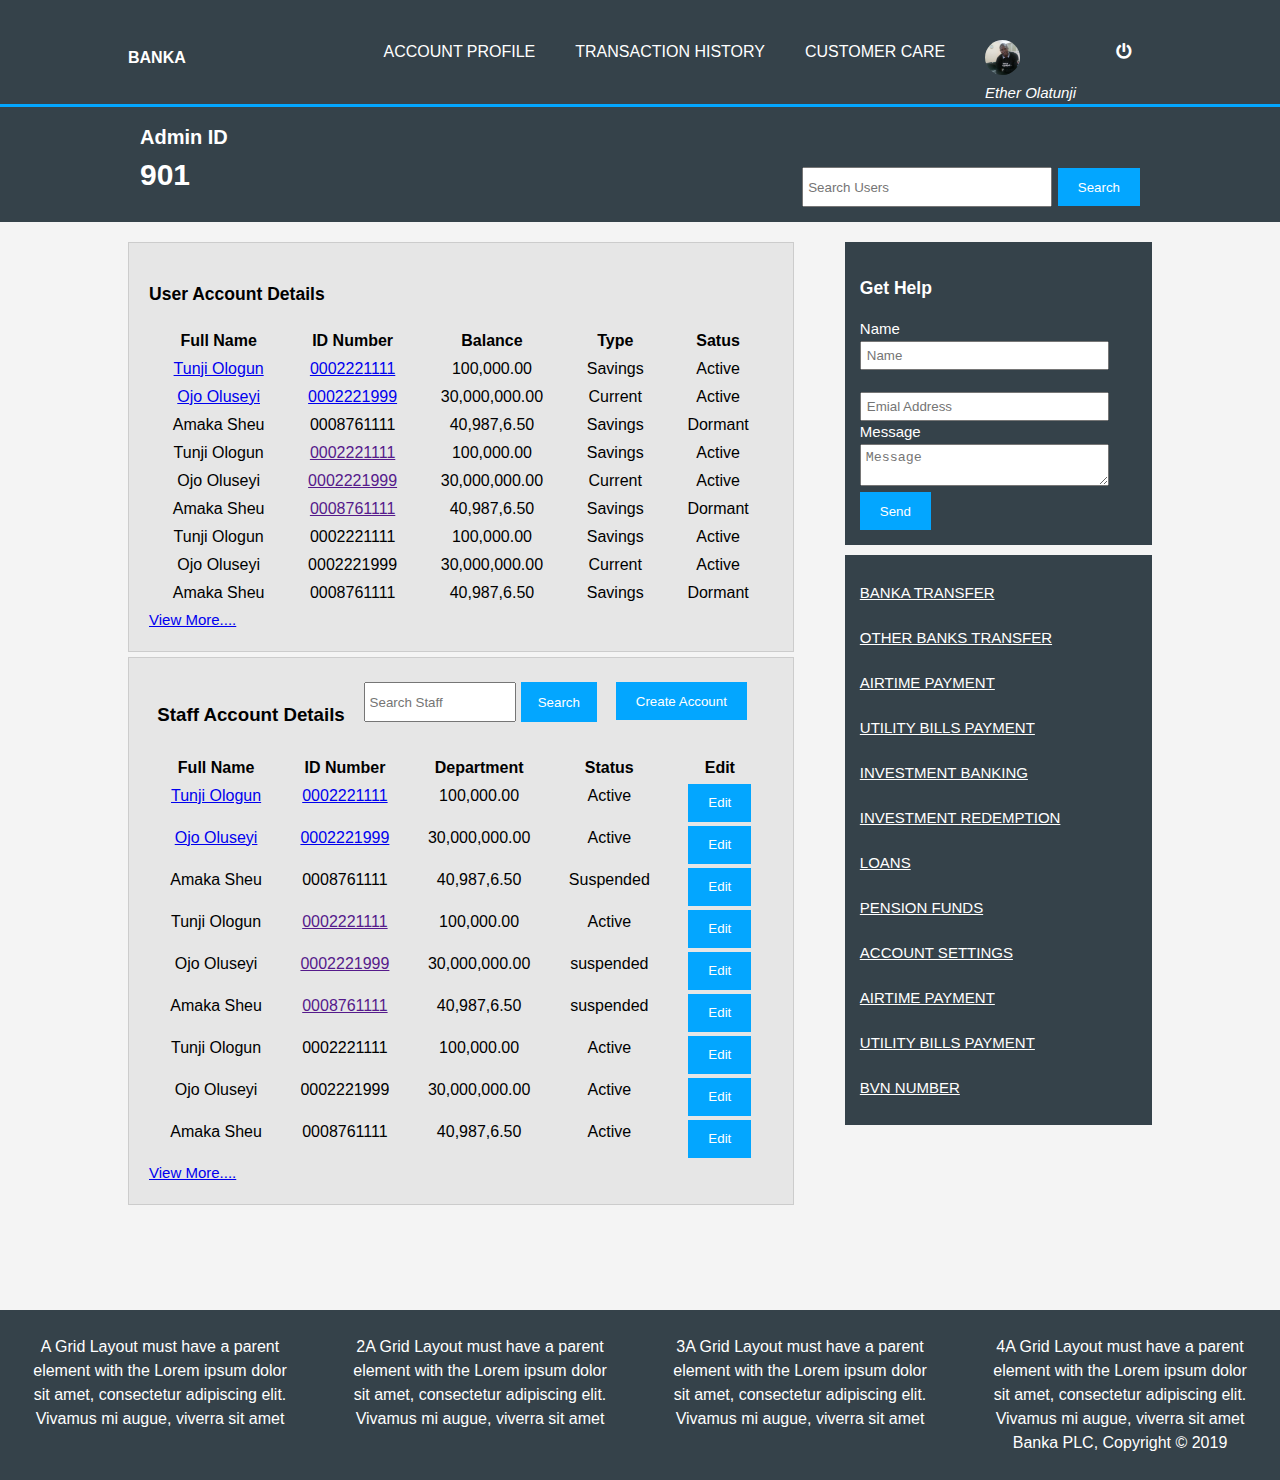
<file: UI/AdminPage/admin_dashboard.html>
<!DOCTYPE html>
<html>
  <head>
    <meta charset="utf-8">
    <meta name="viewport" content="width=device-width">
    <meta name="description" content="Reliable and fast internet banking platform">
      <meta name="keywords" content="online banking, payment gateway, API Integration, USSD">
    <meta name="Banka" content="Online Banking">
    <title>Users Dashboard</title>
    <link rel="stylesheet" href="../css/dashboard.css">
    <link rel="stylesheet" href="">
    <link rel="stylesheet" href="https://use.fontawesome.com/releases/v5.8.1/css/all.css">
    <script src="../js/staff.js"></script>
  </head>
  <body>
    <header>
      <div class="container">
        <div id="branding">
          <h1><a href="index.html" >BANKA</a></h1>
        </div>
        <nav>
          <ul>
            <li><a href="index.html">Account Profile</a></li>
            <li><a href="about.html">Transaction History</a></li>
            <li class="current"><a href="services.html">Customer Care</a></li>
            <li> <div class="current-user" id="user">
            
            <span><img class="avatar" src="../media/profile.jpg" /></span><br>
            <span><i>Ether Olatunji</i></span>
            
            </div></li>
            <li><i><a href="../ClientPage/index.html"><i class="fas fa-power-off"></i></a></i></li>
          </ul>
          
        </nav>
      </div>
    </header>

    <section id="newsletter">
      <div class="container">
        <span class="cash">Admin ID<span><br>
        <span class="cashnum">901</span>
        <form>
          <input type="search" placeholder="Search Users">
          <button type="submit" class="button_2">Search</button>
        </form>
      </div>
    </section>

    

    <section id="main">
      <div class="container">
        <article id="main-col">
          <h1 class="page-title"></h1>
          <ul id="services">
           
            <li>
              <div class="acctdetails">
                <h3>User Account Details</h3>
              


                                        <div class="grid-container .acctdetails">
                                          <div class="grid-item "><strong>Full Name</strong></div>
                                          <div class="grid-item "><strong>ID Number</strong></div>
                                          <div class="grid-item "><strong>Balance</strong></div>
                                          <div class="grid-item "><strong>Type</strong></div>
                                          <div class="grid-item "><strong>Satus</strong></div>
                                          <div class="grid-item"><a href="#" onclick="return show_EditStaff()">Tunji Ologun</a></div>
                                          <div class="grid-item"><a href="#" onclick="return show_EditStaff()">0002221111</a></div>
                                          <div class="grid-item">100,000.00</div>
                                          <div class="grid-item">Savings</div>
                                         <div class="grid-item">Active</div>
                                          <div class="grid-item"><a href="#" onclick="return show_EditStaff()"> Ojo Oluseyi</a></div> 
                                          <div class="grid-item"><a href="#" onclick="return show_EditStaff()">0002221999</a></div>
                                          <div class="grid-item">30,000,000.00</div>
                                          <div class="grid-item">Current</div>
                                          <div class="grid-item">Active</div>
                                          <div class="grid-item">Amaka Sheu</div>
                                          <div class="grid-item">0008761111</div>
                                          <div class="grid-item">40,987,6.50</div>
                                          <div class="grid-item">Savings</div>
                                         <div class="grid-item">Dormant</div>
                                         <div class="grid-item">Tunji Ologun</div>
                                          <div class="grid-item"><a href="">0002221111</a></div>
                                          <div class="grid-item">100,000.00</div>
                                          <div class="grid-item">Savings</div>
                                         <div class="grid-item">Active</div>
                                          <div class="grid-item">Ojo Oluseyi</div> 
                                          <div class="grid-item"><a href="">0002221999</a></div>
                                          <div class="grid-item">30,000,000.00</div>
                                          <div class="grid-item">Current</div>
                                          <div class="grid-item">Active</div>
                                          <div class="grid-item">Amaka Sheu</div>
                                          <div class="grid-item"><a href="">0008761111</a></div>
                                          <div class="grid-item">40,987,6.50</div>
                                          <div class="grid-item">Savings</div>
                                         <div class="grid-item">Dormant</div>
                                         <div class="grid-item">Tunji Ologun</div>
                                          <div class="grid-item">0002221111</div>
                                          <div class="grid-item">100,000.00</div>
                                          <div class="grid-item">Savings</div>
                                         <div class="grid-item">Active</div>
                                          <div class="grid-item">Ojo Oluseyi</div> 
                                          <div class="grid-item">0002221999</div>
                                          <div class="grid-item">30,000,000.00</div>
                                          <div class="grid-item">Current</div>
                                          <div class="grid-item">Active</div>
                                          <div class="grid-item">Amaka Sheu</div>
                                          <div class="grid-item">0008761111</div>
                                          <div class="grid-item">40,987,6.50</div>
                                          <div class="grid-item">Savings</div>
                                         <div class="grid-item">Dormant</div>
                                          
                                          </div> 
                                          
                                          

                                          <div><a href="#">View More....</a></div>                      
                  </div>
            </li>
            <li>
                    <div class="acctdetails">
                            
                <div class="grid-container .staffdetails">
                    <div class="grid-item "><strong><h3>Staff Account Details</h3></strong></div>
                                    <div class="grid-item ">
                                            <section id="staff_search">
                                               <form>
                                                   
                                                <input type="search" placeholder="Search Staff">
                                                <button type="submit" class="btn_3" >Search</button>
                                               </form>
                                            </section>
                                        </div>
                                        <div class="grid-item "><button class="button_2" onclick="div_showstaff()">Create Account</button>

                                        </div>

                </div>
                            
            
                                                    <div class="grid-container .acctdetails">
                                                      <div class="grid-item "><strong>Full Name</strong></div>
                                                      <div class="grid-item "><strong>ID Number</strong></div>
                                                      <div class="grid-item "><strong>Department</strong></div>
                                                      <div class="grid-item "><strong>Status</strong></div>
                                                      <div class="grid-item "><strong>Edit</strong></div>
                                                      <div class="grid-item"><a href="#" onclick="return show_EditStaff()">Tunji Ologun</a></div>
                                                      <div class="grid-item"><a href="#" onclick="return show_EditStaff()">0002221111</a></div>
                                                      <div class="grid-item">100,000.00</div>
                                                      <div class="grid-item">Active</div>
                                                     <div class="grid-item"><button class="button_2" onclick="show_EditStaff()">Edit</button></div>
                                                      <div class="grid-item"><a href="#" onclick="return show_EditStaff()"> Ojo Oluseyi</a></div> 
                                                      <div class="grid-item"><a href="#" onclick="return show_EditStaff()">0002221999</a></div>
                                                      <div class="grid-item">30,000,000.00</div>
                                                      <div class="grid-item">Active</div>
                                                      <div class="grid-item"><button class="button_2" onclick="show_EditStaff()">Edit</button></div>
                                                      <div class="grid-item">Amaka Sheu</div>
                                                      <div class="grid-item">0008761111</div>
                                                      <div class="grid-item">40,987,6.50</div>
                                                      <div class="grid-item">Suspended</div>
                                                     <div class="grid-item"><button class="button_2">Edit</button></div>
                                                     <div class="grid-item">Tunji Ologun</div>
                                                      <div class="grid-item"><a href="">0002221111</a></div>
                                                      <div class="grid-item">100,000.00</div>
                                                      <div class="grid-item">Active</div>
                                                     <div class="grid-item"><button class="button_2">Edit</button></div>
                                                      <div class="grid-item">Ojo Oluseyi</div> 
                                                      <div class="grid-item"><a href="">0002221999</a></div>
                                                      <div class="grid-item">30,000,000.00</div>
                                                      <div class="grid-item">suspended</div>
                                                      <div class="grid-item"><button class="button_2">Edit</button></div>
                                                      <div class="grid-item">Amaka Sheu</div>
                                                      <div class="grid-item"><a href="">0008761111</a></div>
                                                      <div class="grid-item">40,987,6.50</div>
                                                      <div class="grid-item">suspended</div>
                                                     <div class="grid-item"><button class="button_2">Edit</button></div>
                                                     <div class="grid-item">Tunji Ologun</div>
                                                      <div class="grid-item">0002221111</div>
                                                      <div class="grid-item">100,000.00</div>
                                                      <div class="grid-item">Active</div>
                                                     <div class="grid-item"><button class="button_2">Edit</button></div>
                                                      <div class="grid-item">Ojo Oluseyi</div> 
                                                      <div class="grid-item">0002221999</div>
                                                      <div class="grid-item">30,000,000.00</div>
                                                      <div class="grid-item">Active</div>
                                                      <div class="grid-item"><button class="button_2">Edit</button></div>
                                                      <div class="grid-item">Amaka Sheu</div>
                                                      <div class="grid-item">0008761111</div>
                                                      <div class="grid-item">40,987,6.50</div>
                                                      <div class="grid-item">Active</div>
                                                     <div class="grid-item"><button class="button_2">Edit</button></div>
                                                      
                                      
                                      
                             </div>                 
                             <div><a href="#">View More....</a></div>
                            
                            </div>
                  
            </li>
          </ul>
        </article>

        <aside id="sidebar">
          <div class="dark">
            <h3>Get Help</h3>
            <form class="quote">
                        <div>
                            <label>Name</label><br>
                            <input type="text" placeholder="Name">
                        </div>
                        <div>
                            <label?Email</label></labelEmail><br>
                            <input type="email" placeholder="Emial Address">
                        </div>
                        <div>
                            </label>Message</label><br>
                            <textarea placeholder="Message"></textarea>
                        </div>
                        <button class="button_1" type="submit">Send</button>
                    </form>
          </div>
          <div class="dark sidemenu">
         <a href="#"> Banka Transfer</a><br> 
         <a href="#"> Other Banks Transfer</a><br>
         <a href="#"> Airtime payment</a><br>
         <a href="#"> Utility Bills Payment</a><br>
         <a href="#"> InvestMent Banking</a><br>
         <a href="#"> Investment Redemption</a><br>
         <a href="#"> Loans</a><br>
         <a href="#"> Pension Funds</a><br>
         <a href="#"> Account Settings</a><br> 
         <a href="#"> Airtime payment</a><br>
         <a href="#"> Utility Bills Payment</a><br>
         <a href="#"> BVN Number</a><br>
         
          

            

          </div>
          
        </aside>
      </div>
    </section>
    <section>
        <!--  Transaction Form-->
        <div id="editdiv" class="popdiv">
            <!-- Popup Div Starts Here -->
            <div id="popupContact">
              <!-- Contact Us Form -->
              <form action="#" id="popform1" method="post" name="form">
                <img id="close" src="../media/close.png" onclick="hide_EditStaff()" />
    
                <h3>Transaction</h3>
                <hr/>
                <centre>
                    <img src="../media/profile.jpg" style="width:140px; height:120px;">
                    <div class="tranzact">
                <div class="grid-container tranzact2">
                
                <div class="grid-item ">Name</div>
                <div class="grid-item ">Tunji Ologun</div>
                <div class="grid-item ">ID</div>

                  <div class="grid-item ">0002221111</div>
                  <div class="grid-item ">BVN</div>
                  <div class="grid-item ">0008881111</div>
                  <div class="grid-item ">PIN N0</div>
                  <div class="grid-item ">0211</div>
                  <div class="grid-item ">Officer</div>
                  <div class="grid-item ">Musa Tochuku</div>
                  
                 </div> 
                 <div><a href="../ClentPage/user_dashboard.html">Transaction History....</a></div>         
                </div>
                
                  <button type="submit" class="btn_4">Deactivate</button>
                
                
                  <button type="submit" class=" btn_4">Activate</button>
                  <button type="submit" class=" btn_4">Delete</button>
                
                </centre>
              </form>
            </div>
            <!-- Popup Div Ends Here -->
          </div>

           <!--  Staff Acct SIGN UP FORM-->
           <div id="staffdiv" class="popdiv create_acct">
                <!-- Popup Div Starts Here -->
                <div id="popupContact">
                  <!-- Contact Us Form -->
                  <form action="#" id="popcreate" method="post" name="form">
                    <img id="close" src="../media/close.png" onclick="div_hidestaff()" />
        
                    <h3>Create Account</h3>
                    <hr />
                    <centre>
                      <input
                        id="name"
                        name="name"
                        placeholder="Full Name"
                        type="text"
                        required
                      />
                      
                      <input
                        id="phone"
                        name="phone"
                        placeholder="Phone Number"
                        type="number"
                        required
                      />
                      <input
                        id="email"
                        name="email"
                        placeholder="Email"
                        type="email"
                        required
                      />
                      <input
                        type="number"
                        placeholder="ID N0"
                        id="pass"
                        required
                      />
                      <select>
                        <option selected>Select Account</option>
                          <option>Create User</option>
                          <option>Create Cashier</option>
                          <option>Create Admin</option>
                      </select>
                      <input
                        type="password"
                        placeholder="Password"
                        id="pass"
                        required
                      />
                      <a href="javascript:%20check_empty()" id="submit">Create</a>
                    </centre>
                  </form>
                </div>
                <!-- Popup Div Ends Here -->
    </section>

         
    <footer>
      <div class="grid-container">
        <div class="grid-item">
          A Grid Layout must have a parent element with the Lorem ipsum dolor
          sit amet, consectetur adipiscing elit. Vivamus mi augue, viverra sit
          amet
        </div>
        <div class="grid-item">
          2A Grid Layout must have a parent element with the Lorem ipsum dolor
          sit amet, consectetur adipiscing elit. Vivamus mi augue, viverra sit
          amet
        </div>
        <div class="grid-item">
          3A Grid Layout must have a parent element with the Lorem ipsum dolor
          sit amet, consectetur adipiscing elit. Vivamus mi augue, viverra sit
          amet
        </div>
        <div class="grid-item">
          4A Grid Layout must have a parent element with the Lorem ipsum dolor
          sit amet, consectetur adipiscing elit. Vivamus mi augue, viverra sit
          amet <br />
          Banka PLC, Copyright &copy; 2019
        </div>
      </div>
    </footer>
  </body>
</html>
</file>
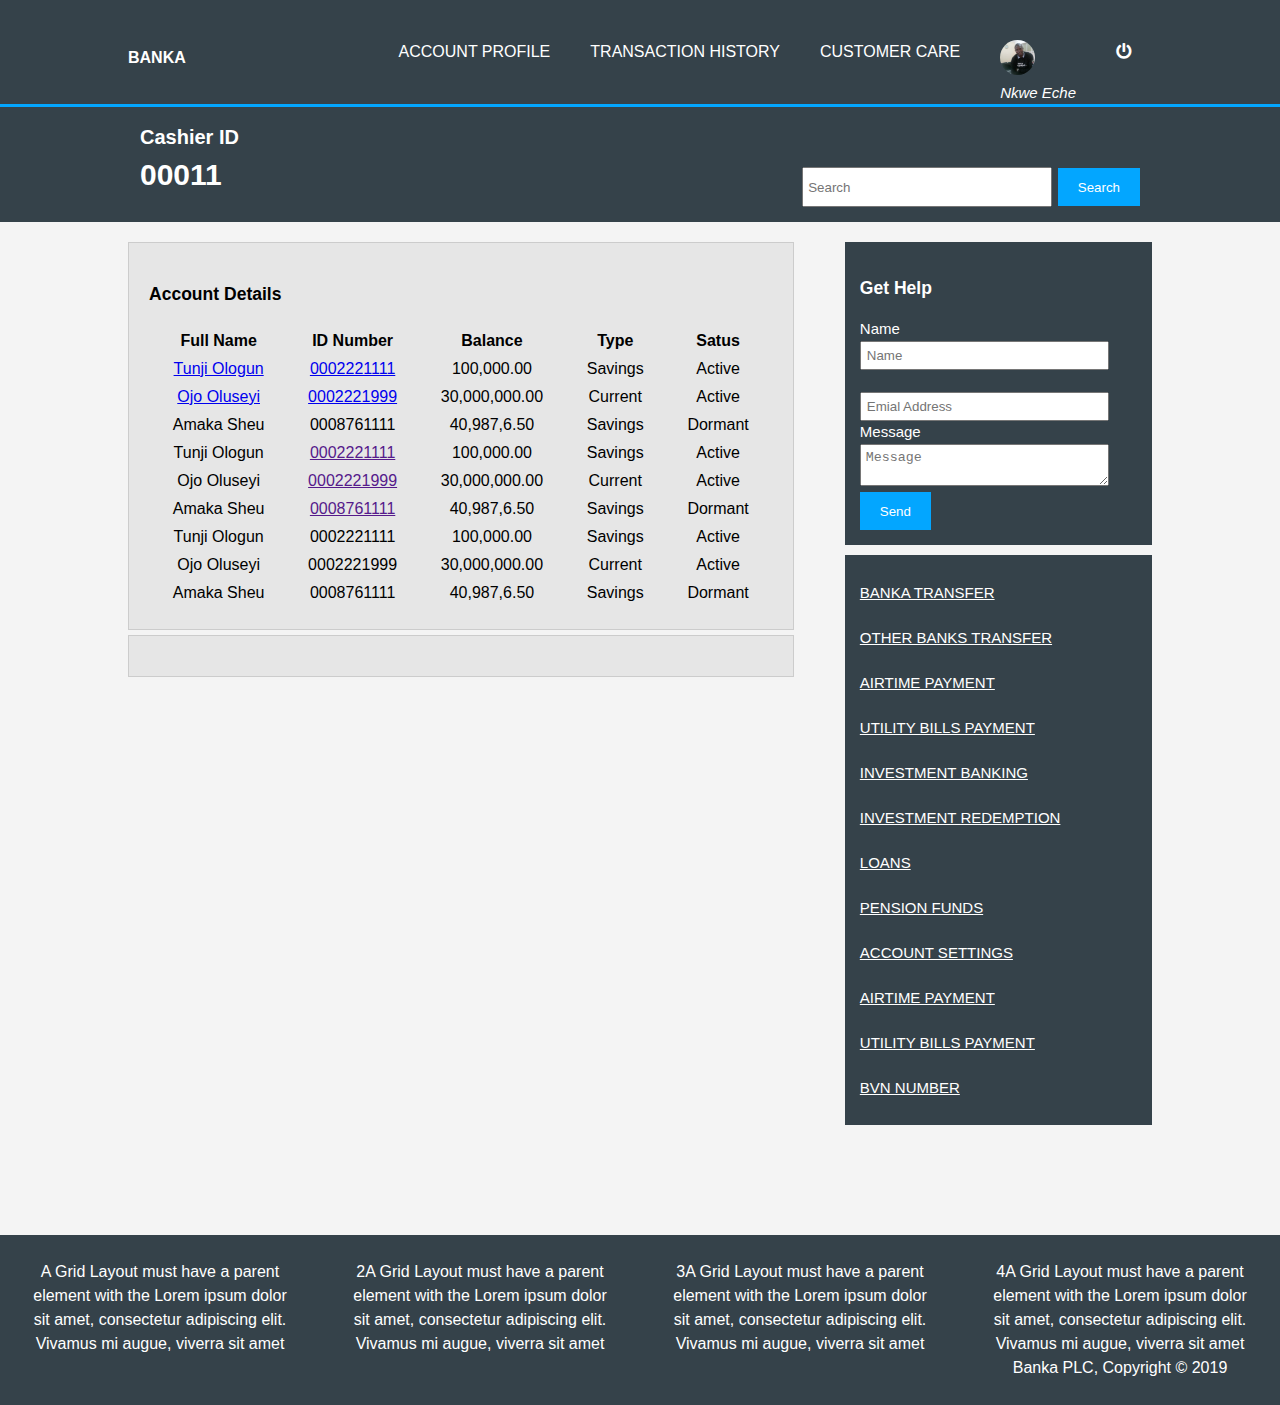
<file: UI/AdminPage/cashier_dashboard.html>
<!DOCTYPE html>
<html>
  <head>
    <meta charset="utf-8">
    <meta name="viewport" content="width=device-width">
    <meta name="description" content="Reliable and fast internet banking platform">
      <meta name="keywords" content="online banking, payment gateway, API Integration, USSD">
    <meta name="Banka" content="Online Banking">
    <title>Users Dashboard</title>
    <link rel="stylesheet" href="../css/dashboard.css">
    <link rel="stylesheet" href="">
    <link rel="stylesheet" href="https://use.fontawesome.com/releases/v5.8.1/css/all.css">
    <script src="../js/staff.js"></script>
  </head>
  <body>
    <header>
      <div class="container">
        <div id="branding">
          <h1><a href="index.html" >BANKA</a></h1>
        </div>
        <nav>
          <ul>
            <li><a href="index.html">Account Profile</a></li>
            <li><a href="about.html">Transaction History</a></li>
            <li class="current"><a href="services.html">Customer Care</a></li>
            <li> <div class="current-user" id="user">
            
            <span><img class="avatar" src="../media/profile.jpg" /></span><br>
            <span><i>Nkwe Eche</i></span>
            
            </div></li>
            <li><i><a href="../index.html"><i class="fas fa-power-off"></i></a></i></li>
          </ul>
          
        </nav>
      </div>
    </header>

    <section id="newsletter">
      <div class="container">
        <span class="cash">Cashier ID<span><br>
        <span class="cashnum">00011</span>
        <form>
          <input type="search" placeholder="Search">
          <button type="submit" class="button_2" onClick="div_showtransact()">Search</button>
        </form>
      </div>
    </section>

    

    <section id="main">
      <div class="container">
        <article id="main-col">
          <h1 class="page-title"></h1>
          <ul id="services">
           
            <li>
              <div class="acctdetails">
                <h3>Account Details</h3>
              


                                        <div class="grid-container .acctdetails">
                                          <div class="grid-item "><strong>Full Name</strong></div>
                                          <div class="grid-item "><strong>ID Number</strong></div>
                                          <div class="grid-item "><strong>Balance</strong></div>
                                          <div class="grid-item "><strong>Type</strong></div>
                                          <div class="grid-item "><strong>Satus</strong></div>
                                          <div class="grid-item"><a href="#" onclick="return div_showtransact()">Tunji Ologun</a></div>
                                          <div class="grid-item"><a href="#" onclick="return div_showtransact()">0002221111</a></div>
                                          <div class="grid-item">100,000.00</div>
                                          <div class="grid-item">Savings</div>
                                         <div class="grid-item">Active</div>
                                          <div class="grid-item"><a href="#" onclick="return div_showtransact()"> Ojo Oluseyi</a></div> 
                                          <div class="grid-item"><a href="#" onclick="return div_showtransact()">0002221999</a></div>
                                          <div class="grid-item">30,000,000.00</div>
                                          <div class="grid-item">Current</div>
                                          <div class="grid-item">Active</div>
                                          <div class="grid-item">Amaka Sheu</div>
                                          <div class="grid-item">0008761111</div>
                                          <div class="grid-item">40,987,6.50</div>
                                          <div class="grid-item">Savings</div>
                                         <div class="grid-item">Dormant</div>
                                         <div class="grid-item">Tunji Ologun</div>
                                          <div class="grid-item"><a href="">0002221111</a></div>
                                          <div class="grid-item">100,000.00</div>
                                          <div class="grid-item">Savings</div>
                                         <div class="grid-item">Active</div>
                                          <div class="grid-item">Ojo Oluseyi</div> 
                                          <div class="grid-item"><a href="">0002221999</a></div>
                                          <div class="grid-item">30,000,000.00</div>
                                          <div class="grid-item">Current</div>
                                          <div class="grid-item">Active</div>
                                          <div class="grid-item">Amaka Sheu</div>
                                          <div class="grid-item"><a href="">0008761111</a></div>
                                          <div class="grid-item">40,987,6.50</div>
                                          <div class="grid-item">Savings</div>
                                         <div class="grid-item">Dormant</div>
                                         <div class="grid-item">Tunji Ologun</div>
                                          <div class="grid-item">0002221111</div>
                                          <div class="grid-item">100,000.00</div>
                                          <div class="grid-item">Savings</div>
                                         <div class="grid-item">Active</div>
                                          <div class="grid-item">Ojo Oluseyi</div> 
                                          <div class="grid-item">0002221999</div>
                                          <div class="grid-item">30,000,000.00</div>
                                          <div class="grid-item">Current</div>
                                          <div class="grid-item">Active</div>
                                          <div class="grid-item">Amaka Sheu</div>
                                          <div class="grid-item">0008761111</div>
                                          <div class="grid-item">40,987,6.50</div>
                                          <div class="grid-item">Savings</div>
                                         <div class="grid-item">Dormant</div>
                                          
                                          </div>                 
                  </div>
            </li>
            <li>
              
                  
            </li>
          </ul>
        </article>

        <aside id="sidebar">
          <div class="dark">
            <h3>Get Help</h3>
            <form class="quote">
                        <div>
                            <label>Name</label><br>
                            <input type="text" placeholder="Name">
                        </div>
                        <div>
                            <label?Email</label></labelEmail><br>
                            <input type="email" placeholder="Emial Address">
                        </div>
                        <div>
                            </label>Message</label><br>
                            <textarea placeholder="Message"></textarea>
                        </div>
                        <button class="button_1" type="submit">Send</button>
                    </form>
          </div>
          <div class="dark sidemenu">
         <a href="#"> Banka Transfer</a><br> 
         <a href="#"> Other Banks Transfer</a><br>
         <a href="#"> Airtime payment</a><br>
         <a href="#"> Utility Bills Payment</a><br>
         <a href="#"> InvestMent Banking</a><br>
         <a href="#"> Investment Redemption</a><br>
         <a href="#"> Loans</a><br>
         <a href="#"> Pension Funds</a><br>
         <a href="#"> Account Settings</a><br> 
         <a href="#"> Airtime payment</a><br>
         <a href="#"> Utility Bills Payment</a><br>
         <a href="#"> BVN Number</a><br>
         
          

            

          </div>
          
        </aside>
      </div>
    </section>
    <section>
        <!--  Transaction Form-->
        <div id="transactdiv" class="popdiv ">
            <!-- Popup Div Starts Here -->
            <div id="popupContact">
              <!-- Contact Us Form -->
              <form action="#" id="popform1" method="post" name="form">
                <img id="close" src="../media/close.png" onclick="div_hidetransact()" />
    
                <h3>Transaction</h3>
                <hr/>
                <centre>
                    <img src="../media/profile.jpg" style="width:140px; height:120px;">
                    <div class="tranzact">
                <div class="grid-container tranzact2">
                
                <div class="grid-item ">Name</div>
                <div class="grid-item ">Tunji Ologun</div>
                <div class="grid-item ">ID</div>

                  <div class="grid-item ">0002221111</div>
                  <div class="grid-item ">BVN</div>
                  <div class="grid-item ">0008881111</div>
                  <div class="grid-item ">PIN N0</div>
                  <div class="grid-item ">0211</div>
                  <div class="grid-item ">Officer</div>
                  <div class="grid-item ">Musa Tochuku</div>
                  
                 </div> 
                 <div><a href="#">Transaction History....</a></div>         
                </div>
                <div class="cashierform">
                  <input
                    type="number"
                    placeholder="Debit Amount"
                    id="debit"
                    required
                  /><button type="submit" class="btn_3">Debit</button>
                </div>
                <div class="cashierform ">
                  <input
                    type="number"
                    placeholder="Credit Amount"
                    id="credit"
                    required
                  /><button type="submit" class="button_2 btn_3">Credit</button>
                </div>
                </centre>
              </form>
            </div>
            <!-- Popup Div Ends Here -->
          </div>
    </section>

    <footer>
      <div class="grid-container">
        <div class="grid-item">
          A Grid Layout must have a parent element with the Lorem ipsum dolor
          sit amet, consectetur adipiscing elit. Vivamus mi augue, viverra sit
          amet
        </div>
        <div class="grid-item">
          2A Grid Layout must have a parent element with the Lorem ipsum dolor
          sit amet, consectetur adipiscing elit. Vivamus mi augue, viverra sit
          amet
        </div>
        <div class="grid-item">
          3A Grid Layout must have a parent element with the Lorem ipsum dolor
          sit amet, consectetur adipiscing elit. Vivamus mi augue, viverra sit
          amet
        </div>
        <div class="grid-item">
          4A Grid Layout must have a parent element with the Lorem ipsum dolor
          sit amet, consectetur adipiscing elit. Vivamus mi augue, viverra sit
          amet <br />
          Banka PLC, Copyright &copy; 2019
        </div>
      </div>
    </footer>
  </body>
</html>
</file>
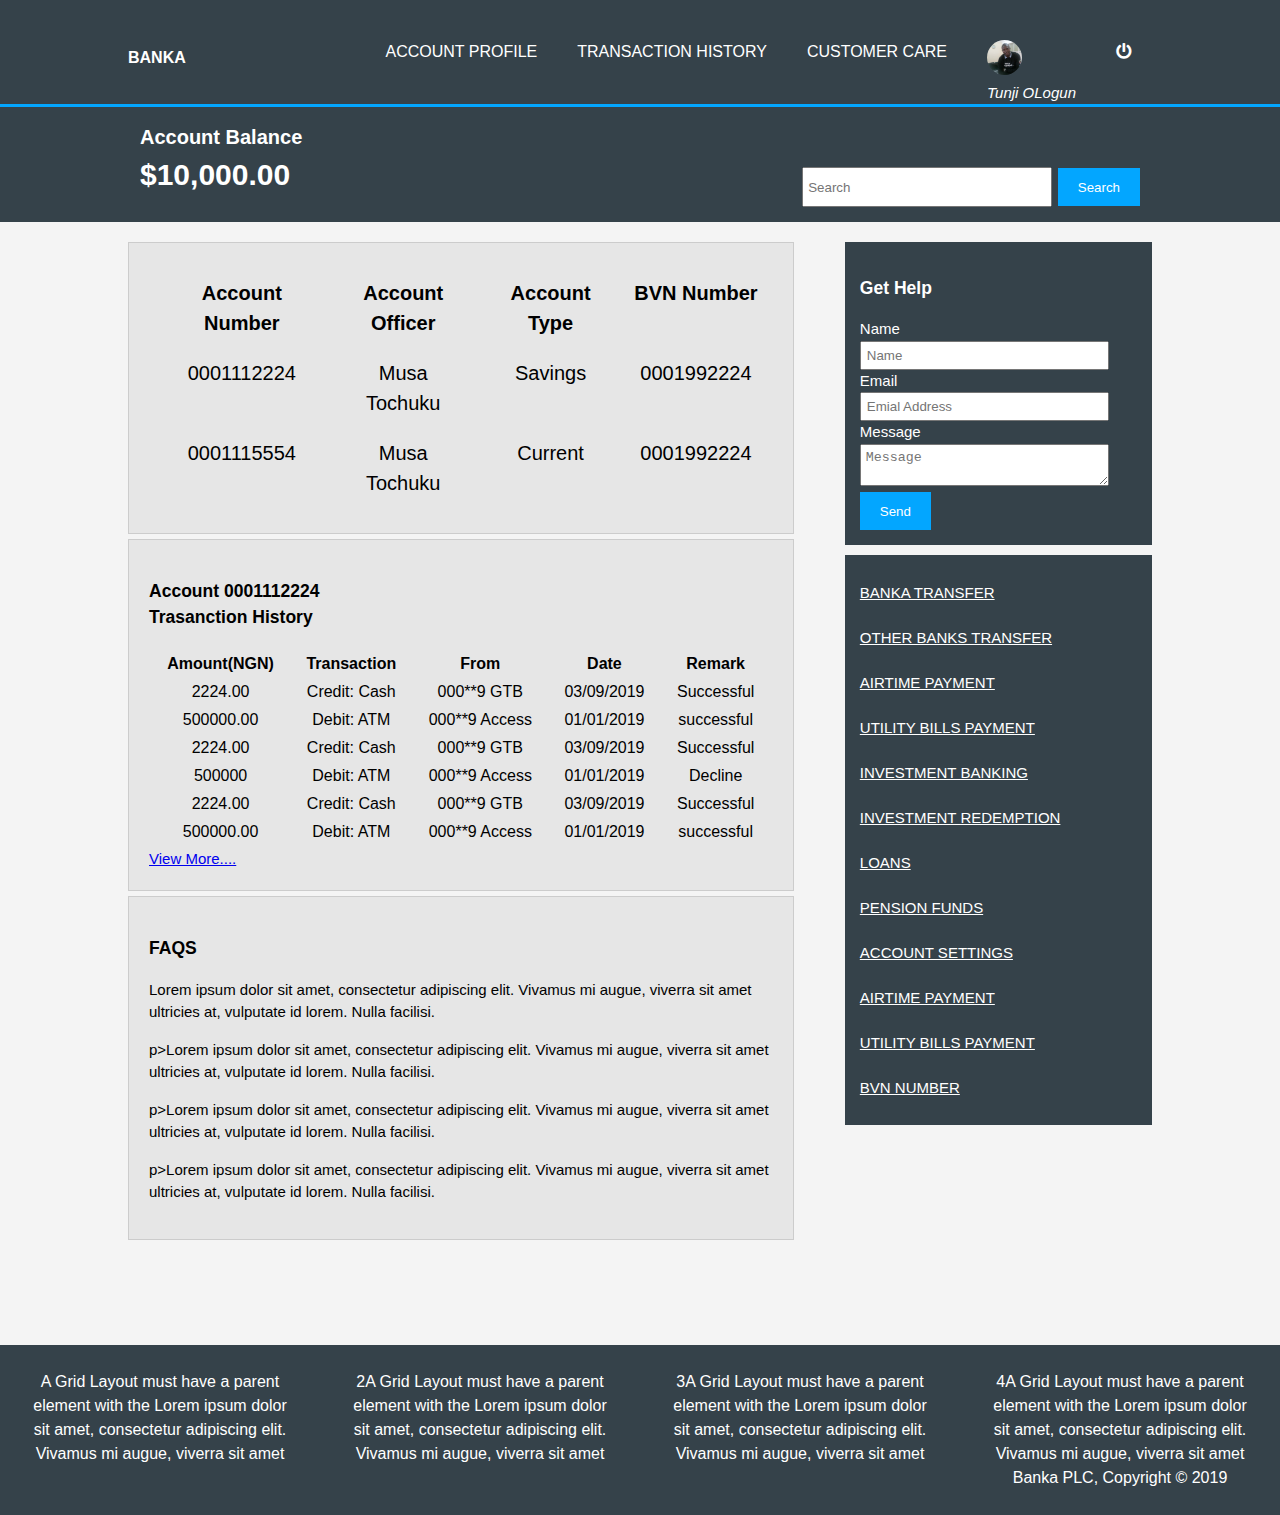
<file: UI/ClientPage/user_dashboard.html>
<!DOCTYPE html>
<html>
  <head>
    <meta charset="utf-8">
    <meta name="viewport" content="width=device-width">
    <meta name="description" content="Reliable and fast internet banking platform">
      <meta name="keywords" content="online banking, payment gateway, API Integration, USSD">
    <meta name="Banka" content="Online Banking">
    <title>Users Dashboard</title>
    <link rel="stylesheet" href="../css/dashboard.css">
    <link rel="stylesheet" href="https://use.fontawesome.com/releases/v5.8.1/css/all.css">
  </head>
  <body>
    <header>
      <div class="container">
        <div id="branding">
          <h1><a href="index.html" >BANKA</a></h1>
        </div>
        <nav>
          <ul>
            <li><a href="index.html">Account Profile</a></li>
            <li><a href="about.html">Transaction History</a></li>
            <li class="current"><a href="services.html">Customer Care</a></li>
            <li> <div class="current-user" id="user">
            
            <span><img class="avatar" src="../media/profile.jpg" /></span><br>
            <span><i>Tunji OLogun</i></span>
            
            </div></li>
            <li><i><a href="index.html"><i class="fas fa-power-off"></i></a></i></li>
          </ul>
          
        </nav>
      </div>
    </header>

    <section id="newsletter">
      <div class="container">
        <span class="cash">Account Balance<span><br>
        <span class="cashnum">$10,000.00</span>
        <form>
          <input type="search" placeholder="Search">
          <button type="submit" class="button_2">Search</button>
        </form>
      </div>
    </section>

    

    <section id="main">
      <div class="container">
        <article id="main-col">
          <h1 class="page-title"></h1>
          <ul id="services">
            <li>
             <div class="profile">
              <div class="grid-container">
                <div class="grid-item headgrid"><strong>Account Number</strong></div>
                <div class="grid-item headgrid"><strong>Account Officer</strong></div>
                <div class="grid-item headgrid"><strong>Account Type</strong></div>
                <div class="grid-item headgrid"><strong>BVN Number</strong></div>  
                <div class="grid-item">0001112224</div>
                <div class="grid-item">Musa Tochuku</div>
                <div class="grid-item">Savings</div>
                <div class="grid-item">0001992224</div>
                <div class="grid-item">0001115554</div>
                <div class="grid-item">Musa Tochuku</div>
                <div class="grid-item">Current</div>
                <div class="grid-item">0001992224</div>  
                
              </div>
            </li>
            <li>
              <div class="acctdetails">
                <h3><label>Account 0001112224</label><br>
                  <label>Trasanction History</label>
                </h3>
              


                                        <div class="grid-container .acctdetails">
                                          <div class="grid-item headgrid"><strong>Amount(NGN)</strong></div>
                                          <div class="grid-item headgrid"><strong>Transaction</strong></div>
                                          <div class="grid-item headgrid"><strong>From</strong></div>
                                          <div class="grid-item headgrid"><strong>Date</strong></div>
                                          <div class="grid-item headgrid"><strong>Remark</strong></div>
                                          <div class="grid-item">2224.00</div>
                                          <div class="grid-item">Credit: Cash</div>
                                          <div class="grid-item">000**9 GTB</div>
                                          <div class="grid-item">03/09/2019</div>
                                         <div class="grid-item">Successful</div>
                                          <div class="grid-item">500000.00</div> 
                                          <div class="grid-item">Debit: ATM</div>
                                          <div class="grid-item">000**9 Access</div>
                                          <div class="grid-item">01/01/2019</div>
                                          <div class="grid-item">successful</div>
                                          <div class="grid-item">2224.00</div>
                                          <div class="grid-item">Credit: Cash</div>
                                          <div class="grid-item">000**9 GTB</div>
                                          <div class="grid-item">03/09/2019</div>
                                         <div class="grid-item">Successful</div>
                                          <div class="grid-item">500000</div> 
                                          <div class="grid-item">Debit: ATM</div>
                                          <div class="grid-item">000**9 Access</div>
                                          <div class="grid-item">01/01/2019</div>
                                          <div class="grid-item">Decline</div>
                                          <div class="grid-item">2224.00</div>
                                          <div class="grid-item">Credit: Cash</div>
                                          <div class="grid-item">000**9 GTB</div>
                                          <div class="grid-item">03/09/2019</div>
                                         <div class="grid-item">Successful</div>
                                          <div class="grid-item">500000.00</div> 
                                          <div class="grid-item">Debit: ATM</div>
                                          <div class="grid-item">000**9 Access</div>
                                          <div class="grid-item">01/01/2019</div>
                                          <div class="grid-item">successful</div>
                                          </div> 
                                          <div><a href="#">View More....</a></div>                
                  </div>
            </li>
            <li>
              <h3>FAQS</h3>
              <p>Lorem ipsum dolor sit amet, consectetur adipiscing elit. Vivamus mi augue, viverra sit amet ultricies at, vulputate id lorem. Nulla facilisi.</p>
              p>Lorem ipsum dolor sit amet, consectetur adipiscing elit. Vivamus mi augue, viverra sit amet ultricies at, vulputate id lorem. Nulla facilisi.</p>
              p>Lorem ipsum dolor sit amet, consectetur adipiscing elit. Vivamus mi augue, viverra sit amet ultricies at, vulputate id lorem. Nulla facilisi.</p>
              p>Lorem ipsum dolor sit amet, consectetur adipiscing elit. Vivamus mi augue, viverra sit amet ultricies at, vulputate id lorem. Nulla facilisi.</p>
                  
            </li>
          </ul>
        </article>

        <aside id="sidebar">
          <div class="dark">
            <h3>Get Help</h3>
            <form class="quote">
                        <div>
                            <label>Name</label><br>
                            <input type="text" placeholder="Name">
                        </div>
                        <div>
                            <label>Email</label><br>
                            <input type="email" placeholder="Emial Address">
                        </div>
                        <div>
                            <label>Message</label><br>
                            <textarea placeholder="Message"></textarea>
                        </div>
                        <button class="button_1" type="submit">Send</button>
                    </form>
          </div>
          <div class="dark sidemenu">
         <a href="#"> Banka Transfer</a><br> 
         <a href="#"> Other Banks Transfer</a><br>
         <a href="#"> Airtime payment</a><br>
         <a href="#"> Utility Bills Payment</a><br>
         <a href="#"> InvestMent Banking</a><br>
         <a href="#"> Investment Redemption</a><br>
         <a href="#"> Loans</a><br>
         <a href="#"> Pension Funds</a><br>
         <a href="#"> Account Settings</a><br> 
         <a href="#"> Airtime payment</a><br>
         <a href="#"> Utility Bills Payment</a><br>
         <a href="#"> BVN Number</a><br>
         
          

            

          </div>
          
        </aside>
      </div>
    </section>

    <footer>
      <div class="grid-container">
        <div class="grid-item">
          A Grid Layout must have a parent element with the Lorem ipsum dolor
          sit amet, consectetur adipiscing elit. Vivamus mi augue, viverra sit
          amet
        </div>
        <div class="grid-item">
          2A Grid Layout must have a parent element with the Lorem ipsum dolor
          sit amet, consectetur adipiscing elit. Vivamus mi augue, viverra sit
          amet
        </div>
        <div class="grid-item">
          3A Grid Layout must have a parent element with the Lorem ipsum dolor
          sit amet, consectetur adipiscing elit. Vivamus mi augue, viverra sit
          amet
        </div>
        <div class="grid-item">
          4A Grid Layout must have a parent element with the Lorem ipsum dolor
          sit amet, consectetur adipiscing elit. Vivamus mi augue, viverra sit
          amet <br />
          Banka PLC, Copyright &copy; 2019
        </div>
      </div>
    </footer>
  </body>
</html>
</file>
<file: UI/css/dashboard.css>
* {
  box-sizing: border-box;
}

body {
  font: 15px/1.5 Arial, Helvetica, sans-serif;
  padding: 0;
  margin: 0;
  background-color: #f4f4f4;
}

/* Global */
.container {
  width: 80%;
  margin: auto;
  overflow: hidden;
}

ul {
  margin: 0;
  padding: 0;
}

.button_1 {
  height: 38px;
  background: #03a6ff;
  border: 0;
  padding-left: 20px;
  padding-right: 20px;
  color: #ffffff;
}

.button_2 {
  height: 38px;
  background: #03a6ff;
  border: 0;
  padding-left: 20px;
  padding-right: 20px;
  color: #ffffff;
}

.btn_3 {
  width: 30%;
  height: 40px;
  background: #03a6ff;
  border: 0;
  padding-left: 5px;
  padding-right: 5px;
  color: #ffffff;
  text-align: center;
}
.btn_4 {
  width: 32%;
  height: 40px;
  background: #03a6ff;
  border: 0;
  padding-left: 5px;
  padding-right: 5px;
  color: #ffffff;
  text-align: center;
}

.dark {
  padding: 15px;
  background: #35424a;
  color: #ffffff;
  margin-top: 10px;
  margin-bottom: 10px;
}

/* Header **/
header {
  background: #35424a;
  color: #ffffff;
  padding-top: 30px;
  min-height: 70px;
  border-bottom: #03a6ff 3px solid;
}

header a {
  color: #ffffff;
  text-decoration: none;
  text-transform: uppercase;
  font-size: 16px;
}

header li {
  float: left;
  display: inline;
  padding: 0 20px 0 20px;
}

header #branding {
  float: left;
}

header #branding h1 {
  margin: 0;
}

header nav {
  float: right;
  margin-top: 10px;
}

header a:hover {
  color: #cccccc;
  font-weight: bold;
}

.cash {
  font-weight: bold;
  font-size: 20px;
}
.cashnum {
  font-weight: bold;
  font-size: 30px;
}
.avatar {
  width: 35px;
  height: 35px;
  margin-right: 15px;
  border-radius: 50px;
}
/* Showcase */
#showcase {
  min-height: 400px;
  background: url("../img/showcase.jpg") no-repeat 0 -400px;
  text-align: center;
  color: #ffffff;
}

#showcase h1 {
  margin-top: 100px;
  font-size: 55px;
  margin-bottom: 10px;
}

#showcase p {
  font-size: 20px;
}

/* Newsletter */
#newsletter {
  padding: 15px;
  color: #ffffff;
  background: #35424a;
}

#newsletter h1 {
  float: left;
}

#newsletter form {
  float: right;
  margin-top: 15px;
}

#newsletter input[type="search"] {
  padding: 4px;
  height: 40px;
  width: 250px;
}
#staff_search input {
  padding: 4px;
  height: 40px;
  width: 60%;
  color: #ffffff;
}

.create_acct select {
  width: 100%;
  padding: 4px;
  height: 40px;
  color: #03a6ff;
  background-color: #ffffff;
  border: 1px solid #03a6ff;
}

/* Boxes */
#boxes {
  margin-top: 20px;
}

#boxes .box {
  float: left;
  text-align: center;
  width: 30%;
  padding: 10px;
}

#boxes .box img {
  width: 90px;
}

/* Sidebar */
aside#sidebar {
  float: right;
  width: 30%;
  margin-top: 10px;
}

aside#sidebar .quote input,
aside#sidebar .quote textarea {
  width: 90%;
  padding: 5px;
}
.sidemenu,
.sidemenu a {
  line-height: 3;
  text-transform: uppercase;
  color: #ffffff;
}
/* Main-col */
article#main-col {
  float: left;
  width: 65%;
}

/* Services */
ul#services li {
  list-style: none;
  padding: 20px;
  border: #cccccc solid 1px;
  margin-bottom: 5px;
  background: #e6e6e6;
}

/*profile*/
.profile .grid-container {
  display: grid;
  grid-template-columns: auto auto auto auto;

  padding: 5px;
}

.profile .grid-item {
  padding: 10px;
  font-size: 20px;
  text-align: center;
  font-weight: 500;
}
/*
.headgrid {
  text-transform: uppercase;
}*/
/* account table*/
.acctdetails .grid-container {
  display: grid;
  grid-template-columns: auto auto auto auto auto;
  padding: 2px;
}
.acctdetails .grid-item {
  padding: 2px;
  font-size: 16px;
  text-align: center;
}
.staffdetails .grid-container {
  display: grid;
  grid-template-columns: auto auto auto;
  padding: 2px;
}

.staffdetails .grid-item {
  padding: 2px;
  font-size: 16px;
  text-align: center;
}
/*footer*/
footer {
  margin-top: 100px;
}
footer .grid-container {
  display: grid;
  grid-template-columns: auto auto auto auto;
  background-color: #35424a;
  padding: 5px;
  grid-column-gap: 10px;
  color: #fff;
  width: 100%;
}
footer .grid-item {
  background-color: #35424a;

  padding: 20px;
  font-size: 16px;
  text-align: center;
}
.tranzact .grid-container {
  display: grid;
  grid-template-columns: auto auto;
}

.tranzact2 .grid-item {
  padding: 2px;
  font-size: 16px;
  text-align: left;
}

/*----------------------------------------------
pop forms
------------------------------------------------*/
.popdiv {
  width: 100%;
  height: 100%;
  opacity: 0.9;
  top: 0;
  left: 0;
  display: none;
  position: absolute;
  z-index: 3;
  background-color: #000000;
  overflow: auto;
}

img#close {
  position: absolute;
  right: -14px;
  top: -14px;
  cursor: pointer;
}
div#popupContact {
  position: absolute;
  left: 50%;
  top: 17%;
  margin-left: -202px;
  font-family: "Raleway", sans-serif;
}
#popform1 {
  max-width: 300px;
  min-width: 250px;
  padding: 10px 50px;
  border: 2px solid #03a6ff;
  border-radius: 10px;
  font-family: raleway;
  background-color: #fff;
  color: #03a6ff;
}

/* p {
  margin-top: 30px;
} */
#popform1 h3 {
  background-color: #ffffff;
  padding: 20px 35px;
  margin: -10px -50px;
  text-align: center;
  border-radius: 10px 10px 0 0;
  border-bottom: solid 1px #03a6ff;
  color: #03a6ff;
}
hr {
  margin: 10px -50px;
  border: 0;
  border-top: 1px solid #03a6ff;
}
#popform1 input {
  width: 60%;
  padding: 5px;
  margin-top: 5px;
  border: 1px solid #03a6ff;
  font-size: 14px;
  font-family: raleway;
  color: #03a6ff;
  margin-right: 3%;
  height: 40px;
}

#popcreate {
  max-width: 300px;
  min-width: 250px;
  padding: 10px 50px;
  border: 2px solid #03a6ff;
  border-radius: 10px;
  font-family: raleway;
  background-color: #fff;
  color: #03a6ff;
}

#popcrate h3 {
  background-color: #ffffff;
  padding: 20px 35px;
  margin: -10px -50px;
  text-align: center;
  border-radius: 10px 10px 0 0;
  border-bottom: solid 1px #03a6ff;
  color: #03a6ff;
}

#popcreate input {
  width: 100%;
  padding: 5px;
  margin-top: 5px;
  border: 1px solid #03a6ff;
  font-size: 14px;
  font-family: raleway;
  color: #03a6ff;
  margin-right: 3%;
  height: 40px;
}

#submit {
  text-decoration: none;
  width: 100%;
  text-align: center;
  display: block;
  background-color: #03a6ff;
  color: #fff;
  border: 1px solid #03a6ff;
  padding: 10px 0;
  font-size: 20px;
  cursor: pointer;
  border-radius: 5px;
  margin-top: 30px;
}

/* pop form end*/
/* Media Queries */
@media (max-width: 768px) {
  header #branding,
  header nav,
  header nav li,
  #newsletter h1,
  #newsletter form,
  #boxes .box,
  article#main-col,
  aside#sidebar {
    float: none;
    text-align: center;
    width: 100%;
  }

  header {
    padding-bottom: 20px;
  }

  #showcase h1 {
    margin-top: 40px;
  }

  #newsletter button,
  .quote button {
    display: block;
    width: 100%;
  }

  #newsletter form input[type="email"],
  .quote input,
  .quote textarea {
    width: 100%;
    margin-bottom: 5px;
  }
}

/*****dashboard*****/
</file>
